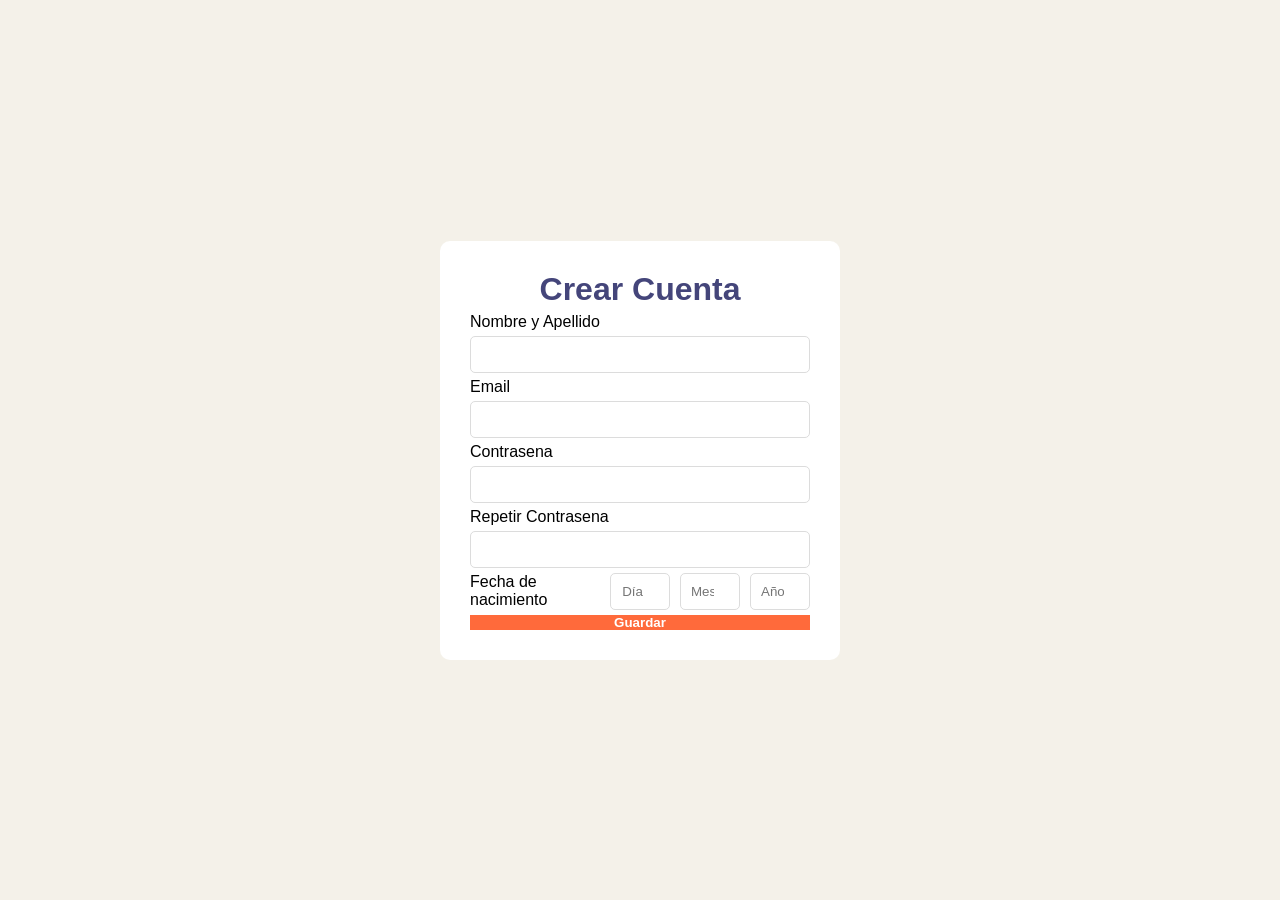
<file: Primer-deber/index.html>
<!DOCTYPE html>
<html lang="en">
<head>
    <meta charset="UTF-8">
    <meta name="viewport" content="width=device-width, initial-scale=1.0">
    <title>Ejemplo</title>
<link rel="stylesheet" href="diseno.css">
    
</head>
<body>
    <div class="form-container">
        <form action="" class="login">
            <h1 class="login-title">Crear Cuenta</h1>
            <Label for="" class="login-label">Nombre y Apellido</Label>
            <input type="text" class="login-user">

            <Label for="" class="login-label">Email</Label>
            <input type="email" class="login-user">

            <Label for="" class="login-label">Contrasena</Label>
            <input type="password" class="login-user">

            <Label for="" class="login-label">Repetir Contrasena</Label>
            <input type="password" class="login-user">

          <div class="fecha-container">
            <label for="" class="fecha-container">Fecha de nacimiento</label>
            <input type="number" placeholder="Día" min="1" max="31" class="fecha-input">
            <input type="number" placeholder="Mes" min="1" max="12" class="fecha-input">
            <input type="number" placeholder="Año" min="1900" max="2026" class="fecha-input">
        </div>


            <button type="submit" class="login-button">Guardar</button>
    </form>
    </div>
</body>
</html>
</file>
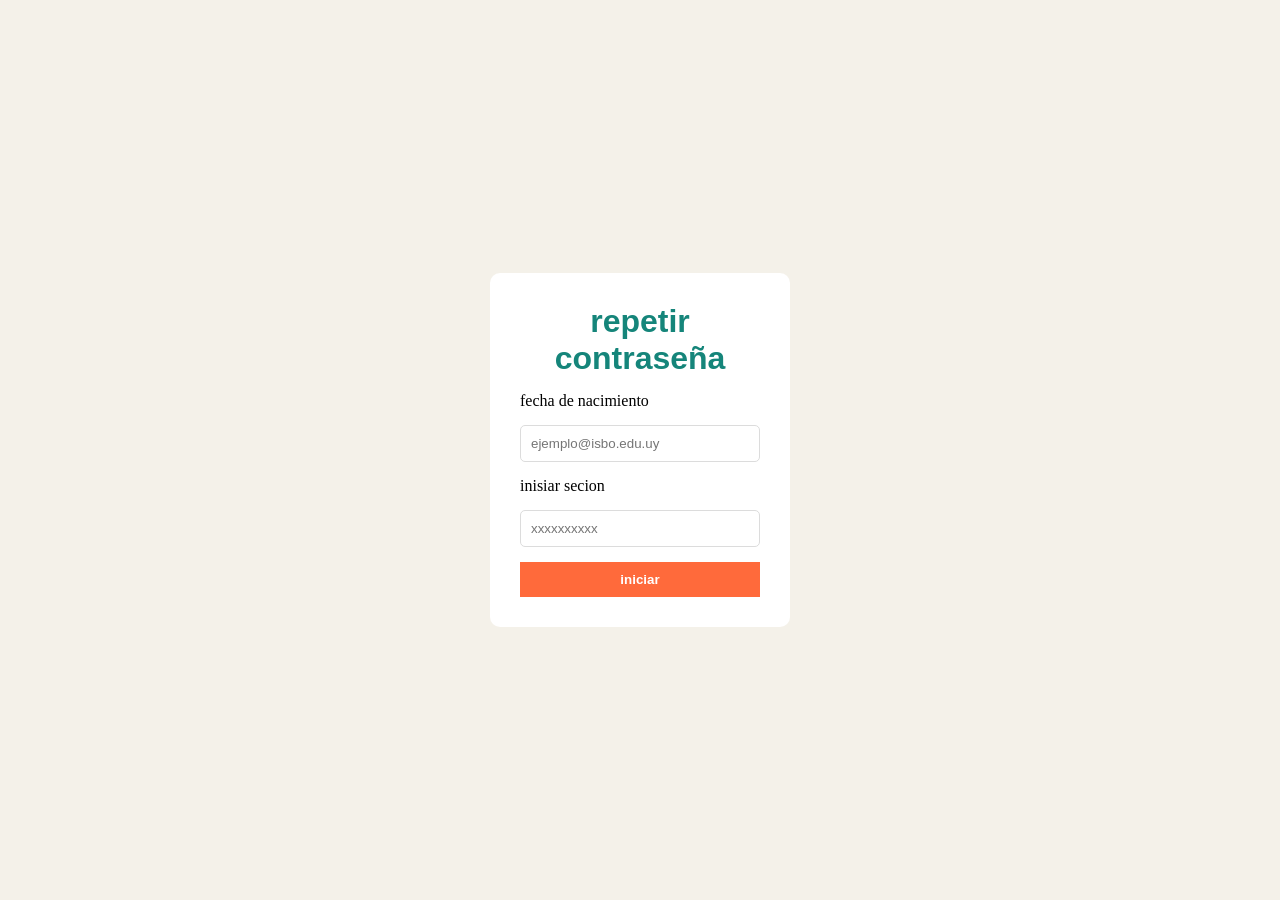
<file: formulario.html>
<!DOCTYPE html>
<html lang="en">
<head>
    <meta charset="UTF-8">
    <meta name="viewport" content="width=device-width, initial-scale=1.0">
    <title>Ejemplo</title>
<link rel="stylesheet" href="estilo.css">
    
</head>
<body>
    <div class="form-container">
        <form action="" class="login">
            <h1 class="login-title">repetir contraseña</h1>
            <Label for="" class="login-label">fecha de nacimiento</Label>
            <input type="email" class="login-user" placeholder="ejemplo@isbo.edu.uy">

            <Label for="" class="login-label">inisiar secion</Label>
            <input type="text" class="login-user" placeholder="xxxxxxxxxx">

            <button type="submit" class="login-button">iniciar</button>
    </form>
</body>
</html>
</file>
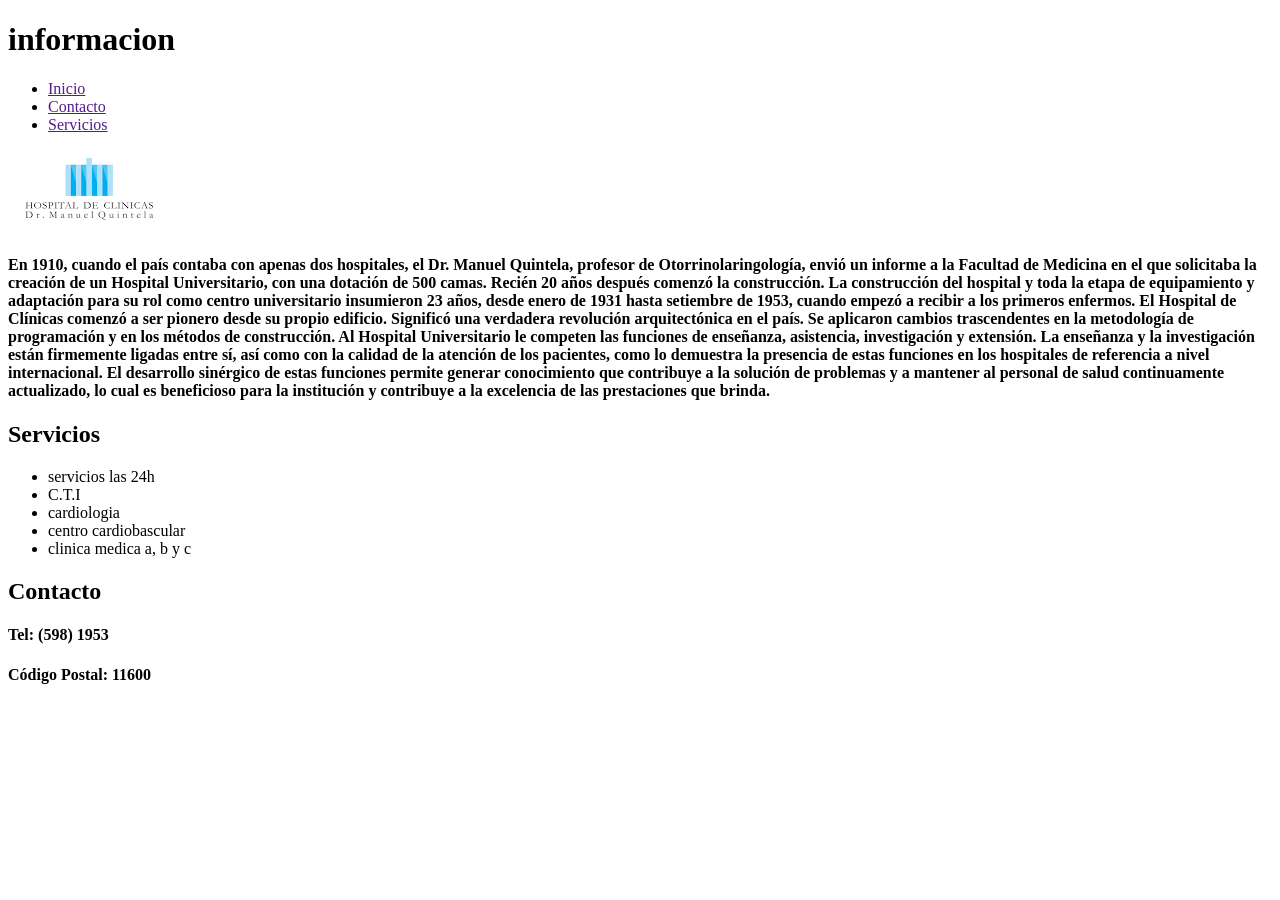
<file: hospital.html>
<!DOCTYPE html>
<html lang="es">
<head><link rel="stylesheet"
    href="clinica.css"> 
   <meta charset="UTF-8">
    <title> Hospital del Clinica</title> 
    </head> 
<body>

    <h1>informacion</h1>
    <header>
        <div>
            <ul>
          <li><a href="" target="_blank">Inicio</a></li>
        <li><a href="" target="_blank">Contacto</a></li>
        <li><a href="" target="_blank">Servicios</a></li>
        </ul>
            </div>
            <img src="clinica.png" alt="Logo del Hospital">
        <h4>En 1910, cuando el país contaba con apenas dos hospitales, el Dr. Manuel Quintela, profesor de Otorrinolaringología, envió un informe a la Facultad de Medicina en el que solicitaba la creación de un Hospital Universitario, con una dotación de 500 camas.
            Recién 20 años después comenzó la construcción.
            
            La construcción del hospital y toda la etapa de equipamiento y adaptación para su rol como centro universitario insumieron 23 años, desde enero de 1931 hasta setiembre de 1953, cuando empezó a recibir a los primeros enfermos.
            
            El Hospital de Clínicas comenzó a ser pionero desde su propio edificio. Significó una verdadera revolución arquitectónica en el país. Se aplicaron cambios trascendentes en la metodología de programación y en los métodos de construcción.
            
            Al Hospital Universitario le competen las funciones de enseñanza, asistencia, investigación y extensión. La enseñanza y la investigación están firmemente ligadas entre sí, así como con la calidad de la atención de los pacientes, como lo demuestra la presencia de estas funciones en los hospitales de referencia a nivel internacional. El desarrollo sinérgico de estas funciones permite generar conocimiento que contribuye a la solución de problemas y a mantener al personal de salud continuamente actualizado, lo cual es beneficioso para la institución y contribuye a la excelencia de las prestaciones que brinda. </h4>
        <h2>Servicios</h2>
        <ul>
        <li>servicios las 24h</li>
        <li>C.T.I</li>
        <li>cardiologia</li>
        <li>centro cardiobascular</li>
        <li>clinica medica a, b y c</li>
</ul> </header>
    <footer>    
 <h2>Contacto</h2>
<h4>Tel: (598) 1953</h4>
<h4>Código Postal: 11600</h4>  
</footer>   
</body>
</html>
</file>
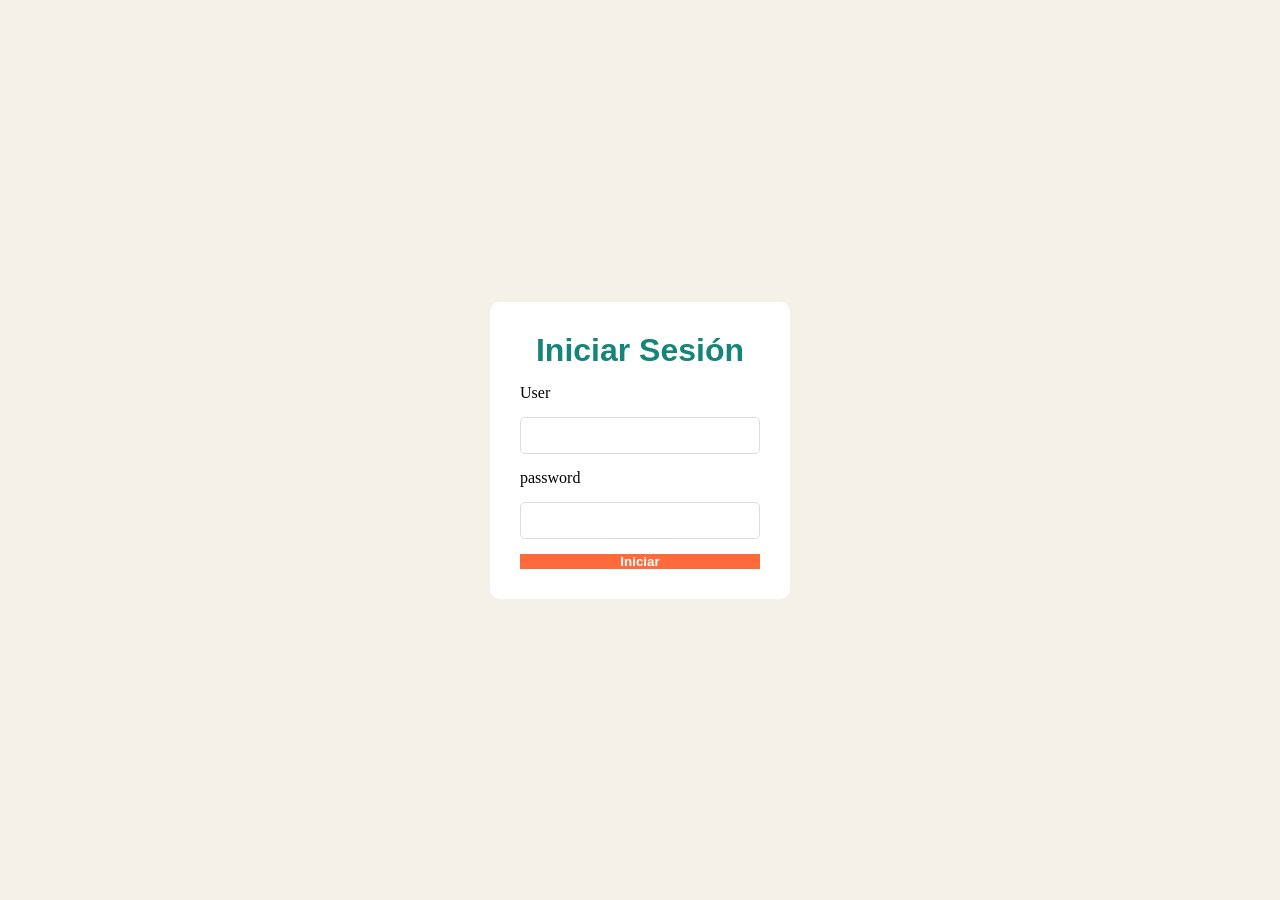
<file: ejemplo from flex/from flex.html>
<!DOCTYPE html>
<html lang="en">
<head>
    <meta charset="UTF-8">
    <meta name="viewport" content="width=device-width, initial-scale=1.0">
    <title>Ejemplo</title>
<link rel="stylesheet" href="style.css">
    
</head>
<body>
    <div class="form-container">
        <form action="" class="login">
            <h1 class="login-title">Iniciar Sesión</h1>
            <Label for="" class="login-label">User</Label>
            <input type="text" class="login-user">

            <Label for="" class="login-label">password</Label>
            <input type="text" class="login-user">

            <button type="submit" class="login-button">Iniciar</button>
    </form>
</body>
</html>
</file>
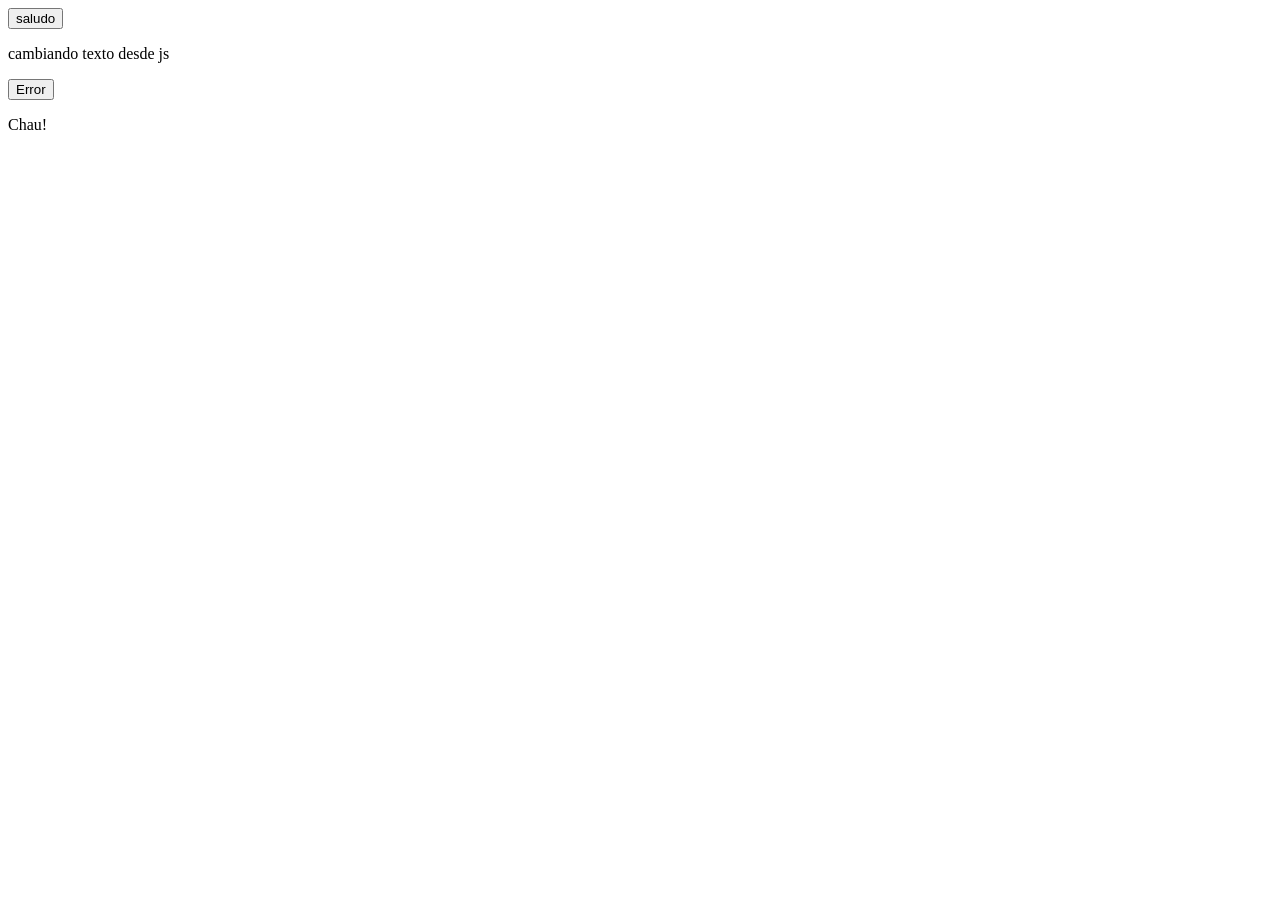
<file: javascriptttttt/coso.html>
<!DOCTYPE html>
<html lang="en">
<head>
    <meta charset="UTF-8">
    <title>Document</title>
</head>
<body>
    <button id="btn">saludo</button>
    <p id="txt">hola</p>
    
    <button id="btn-error">Error</button>

    <p class="texto">Chau!</p>
    
    <script src="main.js"></script>
    
</body>
</html>
</file>
<file: Primer-deber/diseno.css>
/* Sanitización de estilos */
* {
    box-sizing: border-box;
    margin: 0;
    padding: 0;
}
body{
    background-color: #F4F1E9;
}
/* Contenedor principal */
.form-container {
    display: flex;
    height: 100vh;
    justify-content: center; /* alineación horizontal */
    align-items: center;    /* alineación vertical */
}

/* Formulario */
.login {
    display: flex;
    flex-direction: column;
    background-color: white;
    padding: 30px;
    width: 400px;
    gap: 5px;
    border-radius: 10px;
    font-family: Arial, Helvetica, sans-serif
}
.login-user{
    padding: 10px;
    border: 1px, solid;
    border-radius: 5px;
    border-color: gainsboro;
}
.login-title{
    color:#44457a;
    text-align: center;
    font-family: Arial, Helvetica, sans-serif
}
.login-button{
    background-color: #FF6A3B;
    border: none;
    color: white;
    font-weight: bold;
    cursor: pointer;
}
.fecha-container {
    display: flex;
    gap: 10px;
    font-family: Arial, Helvetica, sans-serif
}

.fecha-input {
    width: 60px; /* tamaño fijo */
    padding: 10px;
    border: 1px solid gainsboro;
    border-radius: 5px;
    text-align: center;
}
</file>
<file: estilo.css>
/* Sanitización de estilos */
* {
    box-sizing: border-box;
    margin: 0;
    padding: 0;
}
body{
    background-color: #F4F1E9;
}
/* Contenedor principal */
.form-container {
    display: flex;
    height: 100vh;
    justify-content: center; /* alineación horizontal */
    align-items: center;    /* alineación vertical */
}

/* Formulario */
.login {
    display: flex;
    flex-direction: column;
    background-color: white;
    padding: 30px;
    width: 300px;
    gap: 15px;
    border-radius: 10px;
}
input{
    padding: 10px;
    border: 1px, solid;
    border-radius: 5px;
    border-color: gainsboro;
}
.login-title{
    color: #15857A;
    text-align: center;
    font-family: Arial, Helvetica, sans-serif;
}
.login-button{
    background-color: #FF6A3B;
    border: none;
    color: white;
    font-weight: bold;
    cursor: pointer;
  padding: 10px;
  border-radius: 0px;       
}
</file>
<file: clinica.css>
.caja {
    width: 300px;
    padding: 20px;
    border: 5px solid #15857A;
    }
</file>
<file: ejemplo from flex/style.css>
/* Sanitización de estilos */
* {
    box-sizing: border-box;
    margin: 0;
    padding: 0;
}
body{
    background-color: #F4F1E9;
}
/* Contenedor principal */
.form-container {
    display: flex;
    height: 100vh;
    justify-content: center; /* alineación horizontal */
    align-items: center;    /* alineación vertical */
}

/* Formulario */
.login {
    display: flex;
    flex-direction: column;
    background-color: white;
    padding: 30px;
    width: 300px;
    gap: 15px;
    border-radius: 10px;
}
input{
    padding: 10px;
    border: 1px, solid;
    border-radius: 5px;
    border-color: gainsboro;
}
.login-title{
    color: #15857A;
    text-align: center;
    font-family: Arial, Helvetica, sans-serif;
}
.login-button{
    background-color: #FF6A3B;
    border: none;
    color: white;
    font-weight: bold;
    cursor: pointer;
        
}
</file>
